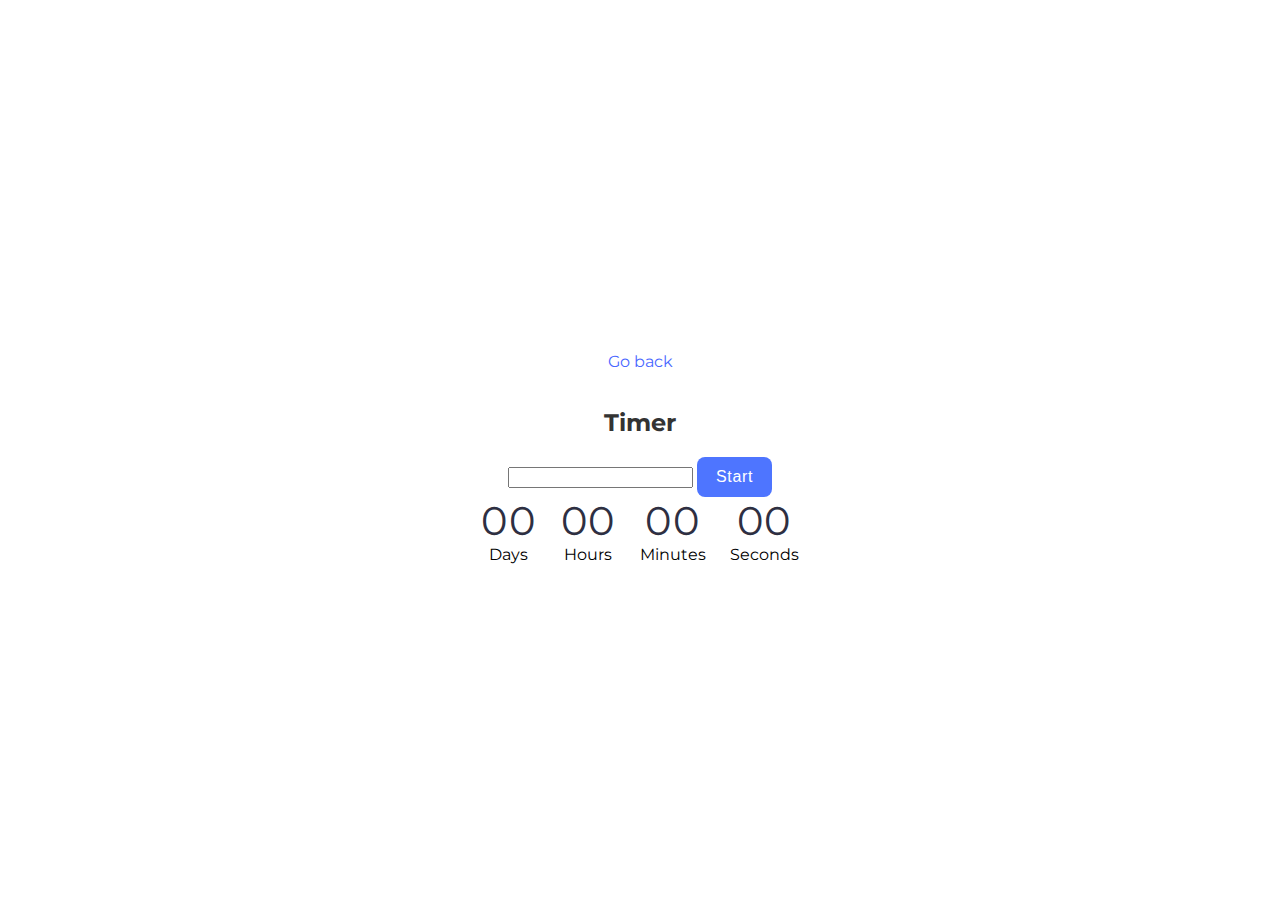
<file: src/1-timer.html>
<!DOCTYPE html>
<html lang="en">
  <head>
    <meta charset="UTF-8" />
    <meta http-equiv="X-UA-Compatible" content="IE=edge" />
    <meta name="viewport" content="width=device-width, initial-scale=1.0" />
    <title>Page 2</title>
    <link rel="preconnect" href="https://fonts.googleapis.com" />
    <link rel="preconnect" href="https://fonts.gstatic.com" crossorigin />
    <link
      href="https://fonts.googleapis.com/css2?family=Montserrat:ital,wght@0,100..900;1,100..900&display=swap"
      rel="stylesheet"
    />
    <link rel="stylesheet" href="./css/styles.css" />
  </head>
  <body>
    <div class="container">
      <a class="back-link" href="./index.html">Go back</a>
      <h1 class="main-title">Timer</h1>
      <div class="input-wrapper">
        <input type="text" id="datetime-picker" />
        <button class="start-btn" type="button" data-start>Start</button>

        <div class="timer">
          <div class="field">
            <span class="value" data-days>00</span>
            <span class="label">Days</span>
          </div>
          <div class="field">
            <span class="value" data-hours>00</span>
            <span class="label">Hours</span>
          </div>
          <div class="field">
            <span class="value" data-minutes>00</span>
            <span class="label">Minutes</span>
          </div>
          <div class="field">
            <span class="value" data-seconds>00</span>
            <span class="label">Seconds</span>
          </div>
        </div>
      </div>
    </div>

    <script type="module" src="./js/1-timer.js"></script>
  </body>
</html>
</file>
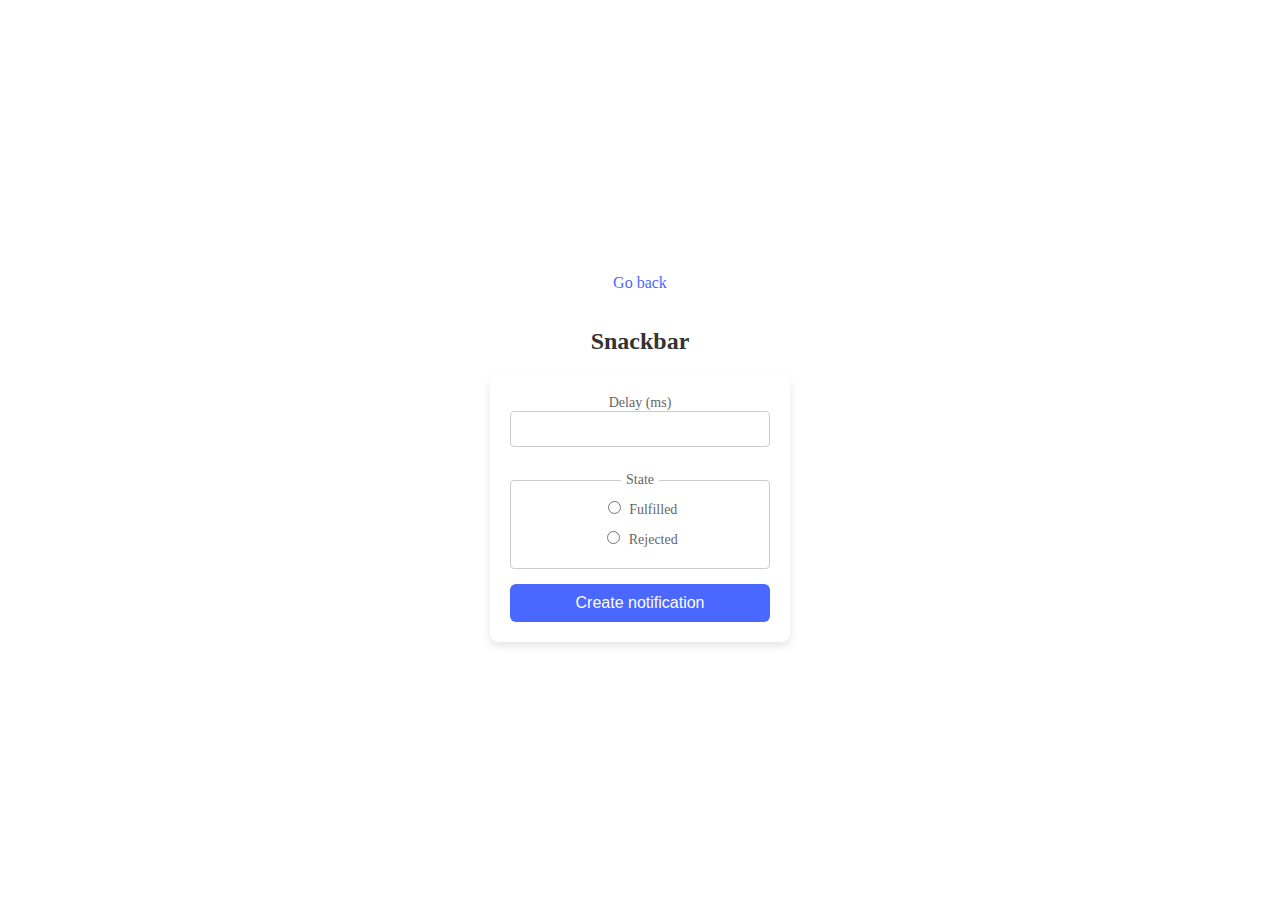
<file: src/2-snackbar.html>
<!DOCTYPE html>
<html lang="en">
  <head>
    <meta charset="UTF-8" />
    <meta http-equiv="X-UA-Compatible" content="IE=edge" />
    <meta name="viewport" content="width=device-width, initial-scale=1.0" />
    <title>Page 3</title>
    <link rel="stylesheet" href="./css/styles.css" />
  </head>
  <body>
    <div class="container">
      <a class="back-link" href="./index.html">Go back</a>
      <h1 class="main-title">Snackbar</h1>
      <form class="form">
        <label>
          Delay (ms)
          <input class="input-delay" type="number" name="delay" required />
        </label>

        <fieldset>
          <legend>State</legend>
          <label>
            <input type="radio" name="state" value="fulfilled" required />
            Fulfilled
          </label>
          <label>
            <input type="radio" name="state" value="rejected" required />
            Rejected
          </label>
        </fieldset>

        <button class="btn-snackbar" type="submit">Create notification</button>
      </form>
    </div>

    <script type="module" src="./js/2-snackbar.js"></script>
  </body>
</html>
</file>
<file: src/css/styles.css>
* {
  box-sizing: border-box;
}
body {
  font-family: 'Montserrat';
  display: flex;
  flex-direction: column;
  align-items: center;
  justify-content: center;
  height: 100vh;
}

ul {
  list-style: none;
  padding: 0;
  margin: 0;
}

.timer-inp {
  border: 1px solid #808080;
  border-radius: 4px;
  width: 272px;
  height: 40px;
  font-weight: 400;
  font-size: 16px;
  line-height: 150%;
  letter-spacing: 0.04em;
  color: #2e2f42;
  padding: 0;
  padding-left: 16px;
  margin-bottom: 32px;
}
.timer-inp:hover {
  border-color: #000;
  transition: 0, 3s ease-in-out;
}
.timer-inp:active {
  border-color: #4e75ff;
}
.timer-inp:disabled {
  background: #fafafa;
  color: #808080;
}
.start-btn {
  border-radius: 8px;
  padding: 8px 16px;
  width: 75px;
  height: 40px;
  font-weight: 500;
  font-size: 16px;
  line-height: 150%;
  letter-spacing: 0.04em;
  color: #fff;
  background: #4e75ff;
  border: none;
}
.start-btn:hover {
  background: #6c8cff;
  transition: 0.3s ease-in-out;
}
.start-btn:disabled {
  background: #cfcfcf;
  color: #989898;
}
.timer {
  display: flex;
  gap: 24px;
}
.field {
  display: flex;
  flex-direction: column;
  align-items: center;
}
.value {
  font-weight: 400;
  font-size: 40px;
  line-height: 120%;
  letter-spacing: 0.04em;
  color: #2e2f42;
}
/* .label {
  font-weight: 400;
  font-size: 16px;
  line-height: 150%;
  color: #2e2f42;
} */

/* .btn-snackbar {
  border: none;
  font-weight: 500;
  font-size: 16px;
  line-height: 1.5;
  letter-spacing: 0.04em;
  color: #fff;
  border-radius: 8px;
  padding: 8px 16px;
  width: 360px;
  height: 40px;
  background-color: #4e75ff;
}

.input-delay {
  border: 1px solid #808080;
  border-radius: 4px;
  width: 360px;
  height: 40px;
} */

/* body {
  font-family: Arial, sans-serif;
  display: flex;
  justify-content: center;
  align-items: center;
  height: 100vh;
  background-color: #f8f8f8;
  margin: 0;
} */

.container {
  text-align: center;
}

.back-link {
  display: inline-block;
  margin-bottom: 20px;
  color: #4a67ff;
  text-decoration: none;
  font-size: 16px;
}

.main-title {
  font-size: 24px;
  margin-bottom: 20px;
  color: #333;
}

.form {
  background: white;
  padding: 20px;
  border-radius: 8px;
  box-shadow: 0 4px 8px rgba(0, 0, 0, 0.1);
  width: 300px;
  display: flex;
  flex-direction: column;
  align-items: flex-start;
}

label {
  display: block;
  margin-bottom: 10px;
  color: #666;
  font-size: 14px;
}

.input-delay {
  width: 100%;
  padding: 8px;
  border: 1px solid #ccc;
  border-radius: 4px;
  font-size: 16px;
  outline: none;
}

fieldset {
  border: 1px solid #ccc;
  border-radius: 4px;
  padding: 10px;
  margin: 15px 0;
  width: 100%;
}

legend {
  color: #666;
  font-size: 14px;
  padding: 0 5px;
}

input[type='radio'] {
  margin-right: 5px;
}

.btn-snackbar {
  width: 100%;
  padding: 10px;
  background-color: #4a67ff;
  color: white;
  font-size: 16px;
  border: none;
  border-radius: 6px;
  cursor: pointer;
  transition: background 0.3s;
}

.btn-snackbar:hover {
  background-color: #3b57e3;
}

.btn-snackbar:focus {
  outline: none;
}

.btn-snackbar:active {
  transform: scale(0.98);
}
/* -------------- */

.num-inp {
  width: 360px;
  height: 40px;
}
</file>
